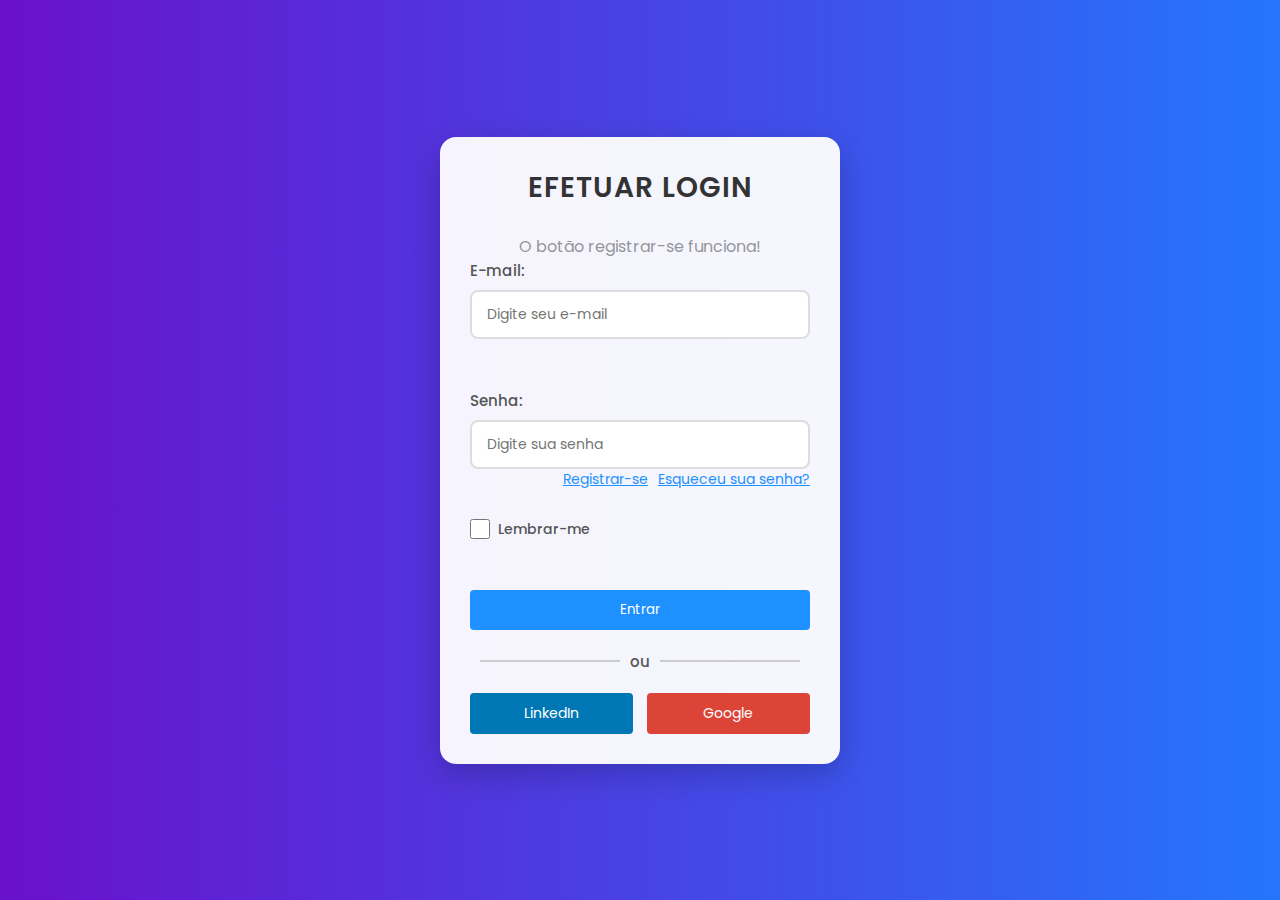
<file: index.html>
<!DOCTYPE html>
<html lang="pt-br">
<head>
    <meta charset="UTF-8">
    <meta name="viewport" content="width=device-width, initial-scale=1.0">
    <link href="https://fonts.googleapis.com/css2?family=Poppins:wght@300;400;500;600&display=swap" rel="stylesheet">
    <title>Login</title>
    <link rel="stylesheet" href="styles/signin.css">
    <script src="scripts/signin.js" defer></script>
</head>
<body>
    <div class="login-container">
        <form id="login-form">
            <h2>Efetuar login</h2>

            <p style="opacity: 40%; text-align: center;">O botão registrar-se funciona!</p>
            
            <!-- Campo de entrada para o e-mail -->
            <div class="form-group">
                <label for="email">E-mail:</label>
                <input type="email" name="email" id="email" required placeholder="Digite seu e-mail">
            </div>
    
            <!-- Campo de entrada para a senha -->
            <div class="form-group">
                <label for="senha">Senha:</label>
                <input type="password" name="senha" id="senha" required placeholder="Digite sua senha">
                <a href="#" style="float: right; font-size: 14px; color: #1e90ff;">Esqueceu sua senha?</a>
                <a href="signup.html" style="float: right; font-size: 14px; color: #1e90ff; margin-right: 10px;">Registrar-se</a>
            </div>
    
            <!-- Caixa para lembrar-me -->
            <div class="form-group" style="display: flex; align-items: center;">
                <input type="checkbox" name="lembrar" id="lembrar" style="width: 20px; height: 20px; margin-right: 8px; accent-color: #1e90ff;">
                <label for="lembrar" style="margin: 0; font-size: 14px; color: #555;">Lembrar-me</label>
            </div>
    
            <!-- Botão de login -->
            <button type="submit">Entrar</button>

            <!-- Container "or" -->
            <div class="or-container">
                <hr style="flex: 1; margin: 0 10px; border: 1px solid #ccc;">
                <span style="font-size: 15px; font-weight: 500; color: #555;">ou</span>
                <hr style="flex: 1; margin: 0 10px; border: 1px solid #ccc;">
            </div>

            <!-- Botões sociais -->
            <div class="social-buttons">
                <a href="https://www.linkedin.com/in/jaodejoao/" class="linkedin">LinkedIn</a>
                <a href="https://accounts.google.com/ServiceLogin?hl=pt-BR&passive=true&continue=https://www.google.com/&ec=GAZAmgQ" class="google">Google</a>
            </div>
        </form>
    </div>
</body>
</html>
</file>
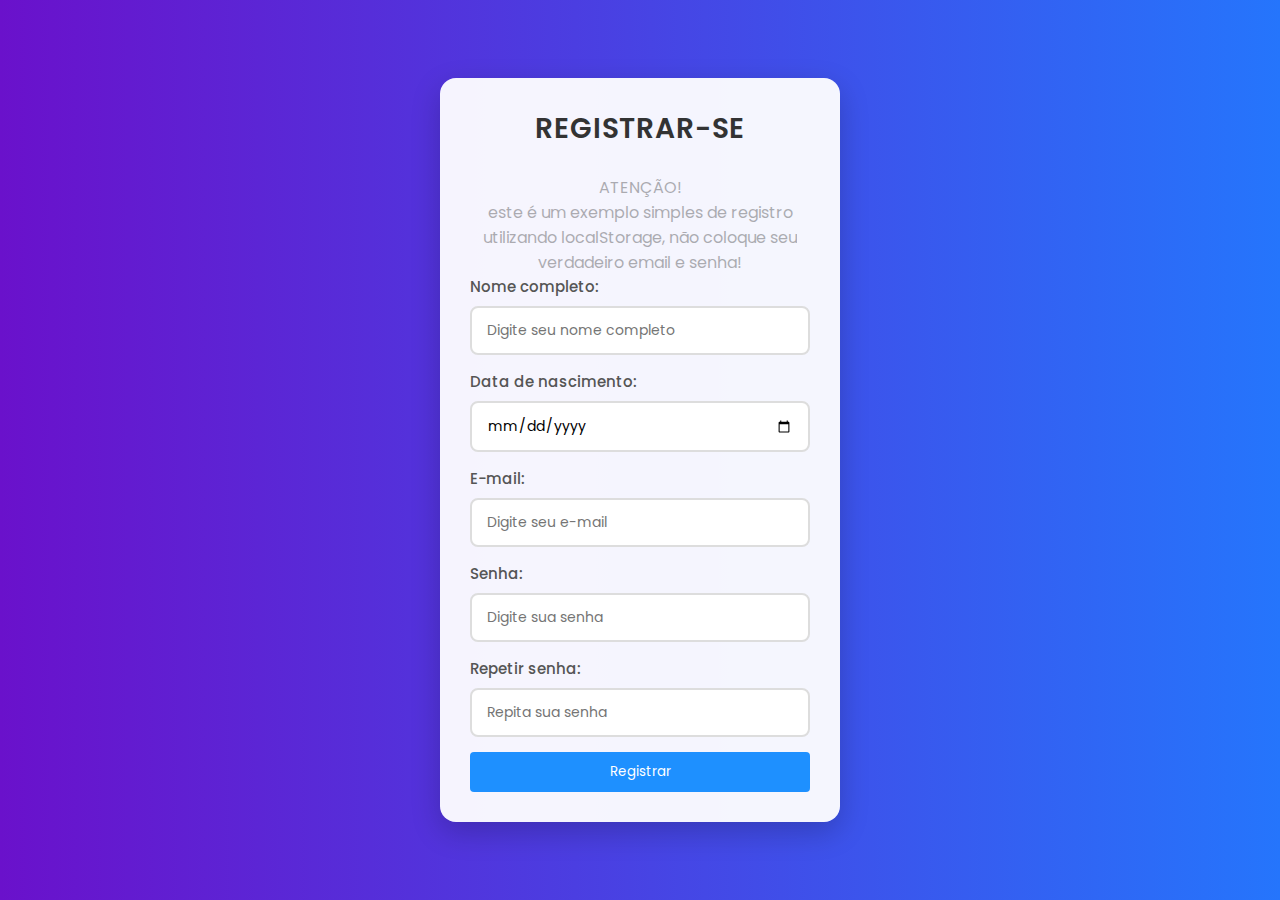
<file: signup.html>
<!DOCTYPE html>
<html lang="pt-br">
<head>
    <meta charset="UTF-8">
    <meta name="viewport" content="width=device-width, initial-scale=1.0">
    <link href="https://fonts.googleapis.com/css2?family=Poppins:wght@300;400;500;600&display=swap" rel="stylesheet">
    <title>Registrar</title>
    <link rel="stylesheet" href="styles/signup.css">
    <script src="scripts/signup.js" defer></script>
</head>
<body>
    <div class="signup-container">
        <form id="signup-form">
            <h2>Registrar-se</h2>

            <!-- Mensagem de atenção -->
            <p class="atencao"> ATENÇÃO! <br>este é um exemplo simples de registro utilizando localStorage, não coloque seu verdadeiro email e senha!</p>
            
            <!-- Campo de entrada para o nome completo -->
            <div class="form-group">
                <label for="nome">Nome completo:</label>
                <input type="text" name="nome" id="nome" required placeholder="Digite seu nome completo">
            </div>

            <!-- Campo de entrada para a data de nascimento -->
            <div class="form-group">
                <label for="data-nascimento">Data de nascimento:</label>
                <input type="date" name="data-nascimento" id="data-nascimento" required>
            </div>
    
            <!-- Campo de entrada para o e-mail -->
            <div class="form-group">
                <label for="email">E-mail:</label>
                <input type="email" name="email" id="email" required placeholder="Digite seu e-mail">
            </div>
    
            <!-- Campo de entrada para a senha -->
            <div class="form-group">
                <label for="senha">Senha:</label>
                <input type="password" name="senha" id="senha" required placeholder="Digite sua senha">
            </div>

            <!-- Campo de entrada para repetir a senha -->
            <div class="form-group">
                <label for="repetir-senha">Repetir senha:</label>
                <input type="password" name="repetir-senha" id="repetir-senha" required placeholder="Repita sua senha">
                <span id="senha-erro" style="color: red; display: none;">Senhas não correspondem</span>
            </div>
    
            <!-- Botão de registro -->
            <button type="submit">Registrar</button>
        </form>
    </div>
</body>
</html>
</file>
<file: styles/signin.css>
/* Reset de margens e paddings, e definição da fonte padrão */
* {
    margin: 0;
    padding: 0;
    box-sizing: border-box;
    font-family: 'Poppins', sans-serif;
}

/* Estilo do corpo da página */
body {
    background: linear-gradient(to right, #6a11cb, #2575fc);
    display: flex;
    align-items: center;
    justify-content: center;
    min-height: 100vh;
}

/* Estilo do container de login */
.login-container {
    width: 100%;
    max-width: 400px;
    padding: 30px;
    border-radius: 16px;
    background-color: rgba(255, 255, 255, 0.95);
    box-shadow: 0 10px 30px rgba(0, 0, 0, 0.2);
    transition: transform 0.3s, box-shadow 0.3s;
}

/* Efeito de hover no container de login */
.login-container:hover {
    transform: translateY(-5px);
    box-shadow: 0 15px 40px rgba(0, 0, 0, 0.3);
}

/* Estilo do título */
h2 {
    font-size: 28px;
    font-weight: 600;
    color: #333;
    margin-bottom: 25px;
    text-align: center;
    text-transform: uppercase;
    letter-spacing: 1px;
}

/* Estilo dos grupos de formulário */
.form-group {
    margin-bottom: 50px;
}

/* Estilo dos rótulos dos campos de formulário */
.form-group label {
    display: block;
    margin-bottom: 8px;
    font-weight: 500;
    color: #555;
    font-size: 15px;
}

/* Estilo dos campos de entrada */
.form-group input {
    width: 100%;
    padding: 12px 15px;
    border: 2px solid #ddd;
    border-radius: 8px;
    font-size: 14px;
    transition: all 0.3s ease;
}

/* Estilo dos campos de entrada quando focados */
.form-group input:focus {
    border-color: #6a11cb;
    outline: none;
    box-shadow: 0 0 10px rgba(106, 17, 203, 0.5);
}

/* Estilo dos botões */
button {
    width: 100%;
    padding: 10px;
    background-color: #1e90ff;
    color: white;
    border: none;
    border-radius: 4px;
    cursor: pointer;
    transition: background-color 0.3s, transform 0.2s;
}

/* Efeito de hover nos botões */
button:hover {
    background-color: #1c7bbf;
    transform: scale(1.02);
}

/* Estilo do container "ou" */
.or-container {
    display: flex;
    align-items: center;
    text-align: center;
    margin: 20px 0;
}

/* Estilo dos botões sociais */
.social-buttons {
    display: flex;
    justify-content: space-between;
}

/* Estilo dos botões sociais */
.social-buttons a {
    width: 48%;
    padding: 10px;
    border-radius: 4px;
    color: white;
    font-size: 14px;
    text-align: center;
    cursor: pointer;
    transition: background-color 0.3s, transform 0.2s;
    text-decoration: none;
}

/* Estilo do botão do LinkedIn */
.social-buttons a.linkedin {
    background-color: #0077b5;
}

/* Estilo do botão do Google */
.social-buttons a.google {
    background-color: #db4437;
}

/* Efeito de hover nos botões sociais */
.social-buttons a:hover {
    transform: scale(1.02);
}
</file>
<file: styles/signup.css>
/* Reset de margens e paddings, e definição da fonte padrão */
* {
    margin: 0;
    padding: 0;
    box-sizing: border-box;
    font-family: 'Poppins', sans-serif;
}

/* Estilo do corpo da página */
body {
    background: linear-gradient(to right, #6a11cb, #2575fc);
    display: flex;
    align-items: center;
    justify-content: center;
    min-height: 100vh;
}

/* Estilo do contêiner de registro */
.signup-container {
    width: 100%;
    max-width: 400px;
    padding: 30px;
    border-radius: 16px;
    background-color: rgba(255, 255, 255, 0.95);
    box-shadow: 0 10px 30px rgba(0, 0, 0, 0.2);
    transition: transform 0.3s, box-shadow 0.3s;
}

/* Efeito de hover no container de registro */
.signup-container:hover {
    transform: translateY(-5px);
    box-shadow: 0 15px 40px rgba(0, 0, 0, 0.3);
}

/* Estilo do título */
h2 {
    font-size: 28px;
    font-weight: 600;
    color: #333;
    margin-bottom: 25px;
    text-align: center;
    text-transform: uppercase;
    letter-spacing: 1px;
}

/* Estilo da mensagem de atenção */
.atencao {
    opacity: 30%;
    text-align: center;
}

/* Estilo dos grupos de formulário */
.form-group {
    margin-bottom: 15px;
}

/* Estilo dos rótulos dos campos de formulário */
.form-group label {
    display: block;
    margin-bottom: 8px;
    font-weight: 500;
    color: #555;
    font-size: 15px;
}

/* Estilo dos campos de entrada */
.form-group input {
    width: 100%;
    padding: 12px 15px;
    border: 2px solid #ddd;
    border-radius: 8px;
    font-size: 14px;
    transition: all 0.3s ease;
}

/* Estilo dos campos de entrada quando focados */
.form-group input:focus {
    border-color: #6a11cb;
    outline: none;
    box-shadow: 0 0 10px rgba(106, 17, 203, 0.5);
}

/* Estilo dos botões */
button {
    width: 100%;
    padding: 10px;
    background-color: #1e90ff;
    color: white;
    border: none;
    border-radius: 4px;
    cursor: pointer;
    transition: background-color 0.3s, transform 0.2s;
}

/* Efeito de hover nos botões */
button:hover {
    background-color: #1c7bbf;
    transform: scale(1.02);
}

/* Estilo do container "or" */
.or-container {
    display: flex;
    align-items: center;
    text-align: center;
    margin: 20px 0;
}

/* Estilo dos botões sociais */
.social-buttons {
    display: flex;
    justify-content: space-between;
}

/* Estilo dos botões sociais */
.social-buttons button {
    width: 48%;
    padding: 10px;
    border: none;
    border-radius: 4px;
    cursor: pointer;
    color: white;
    font-size: 14px;
}

/* Estilo do botão do Google */
.social-buttons button.google {
    background-color: #db4437;
}

/* Estilo do botão do LinkedIn */
.social-buttons button.linkedin {
    background-color: #0077b5;
}
</file>
